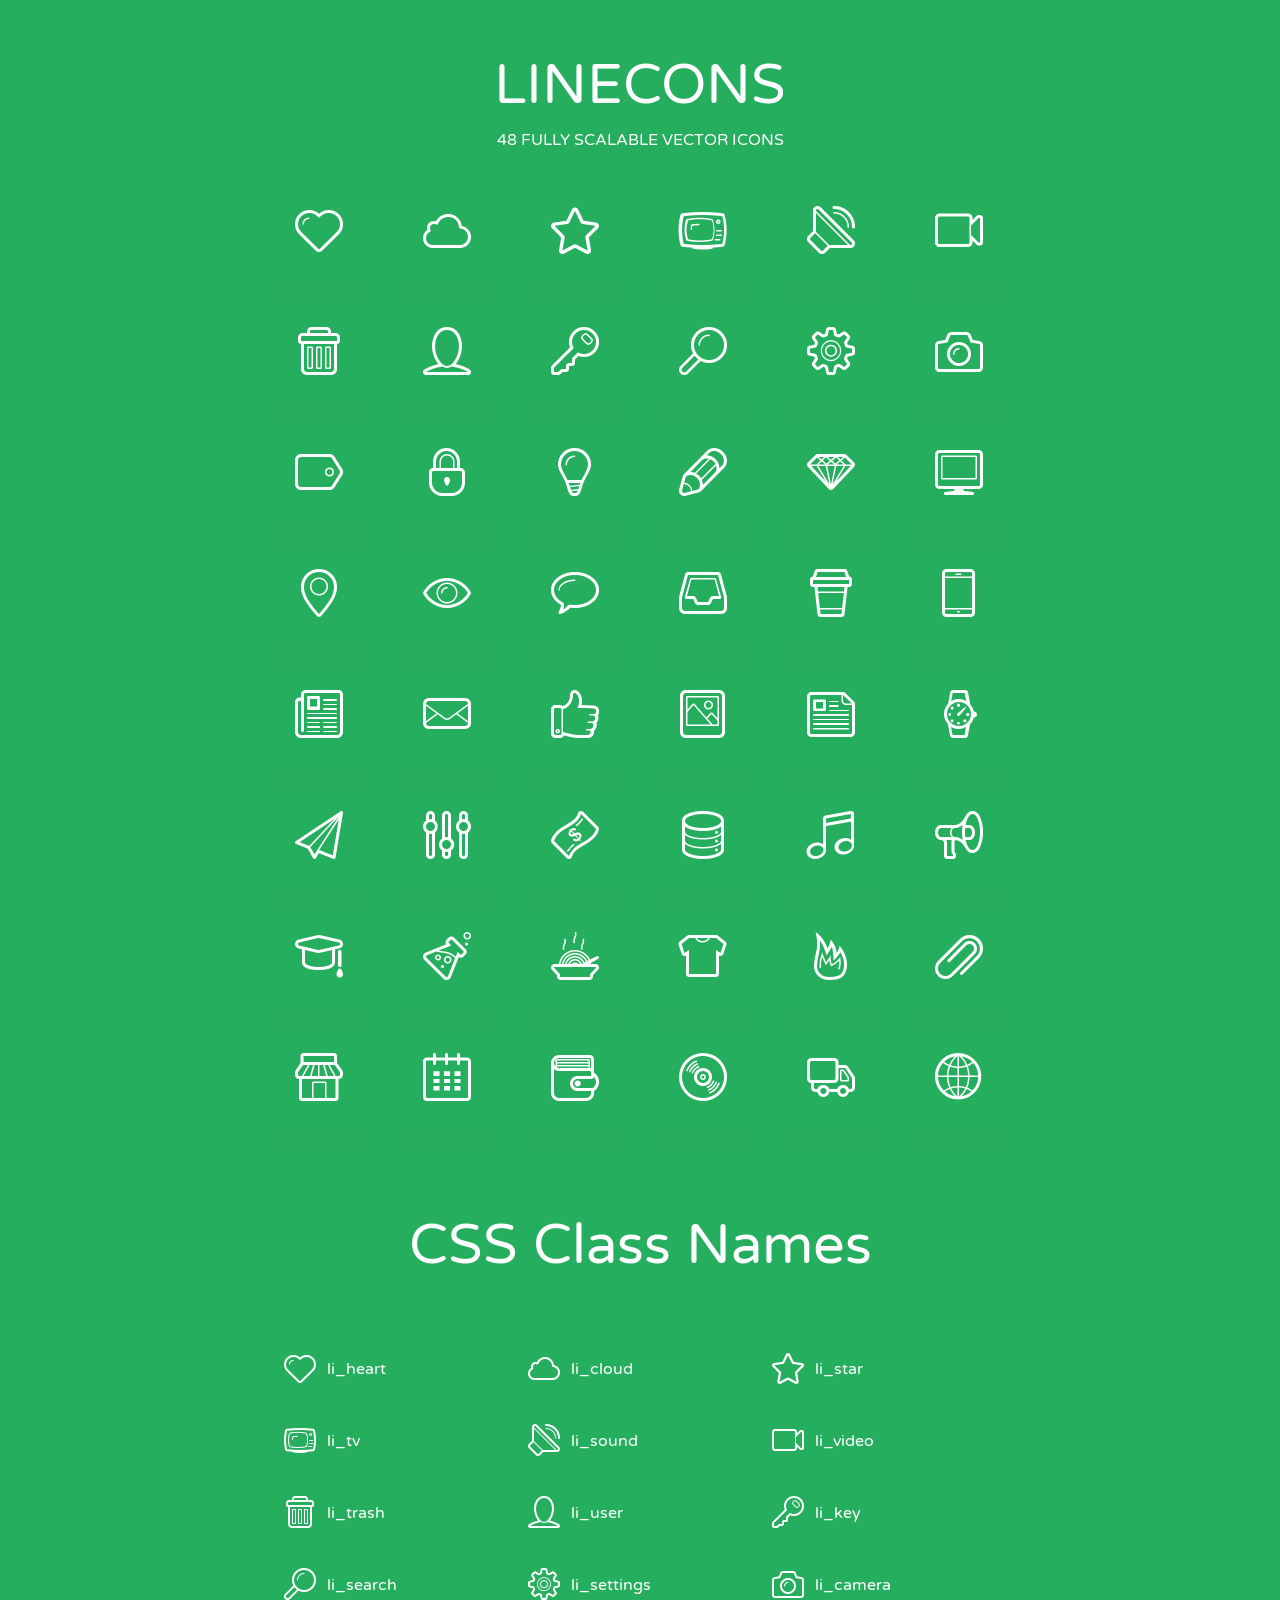
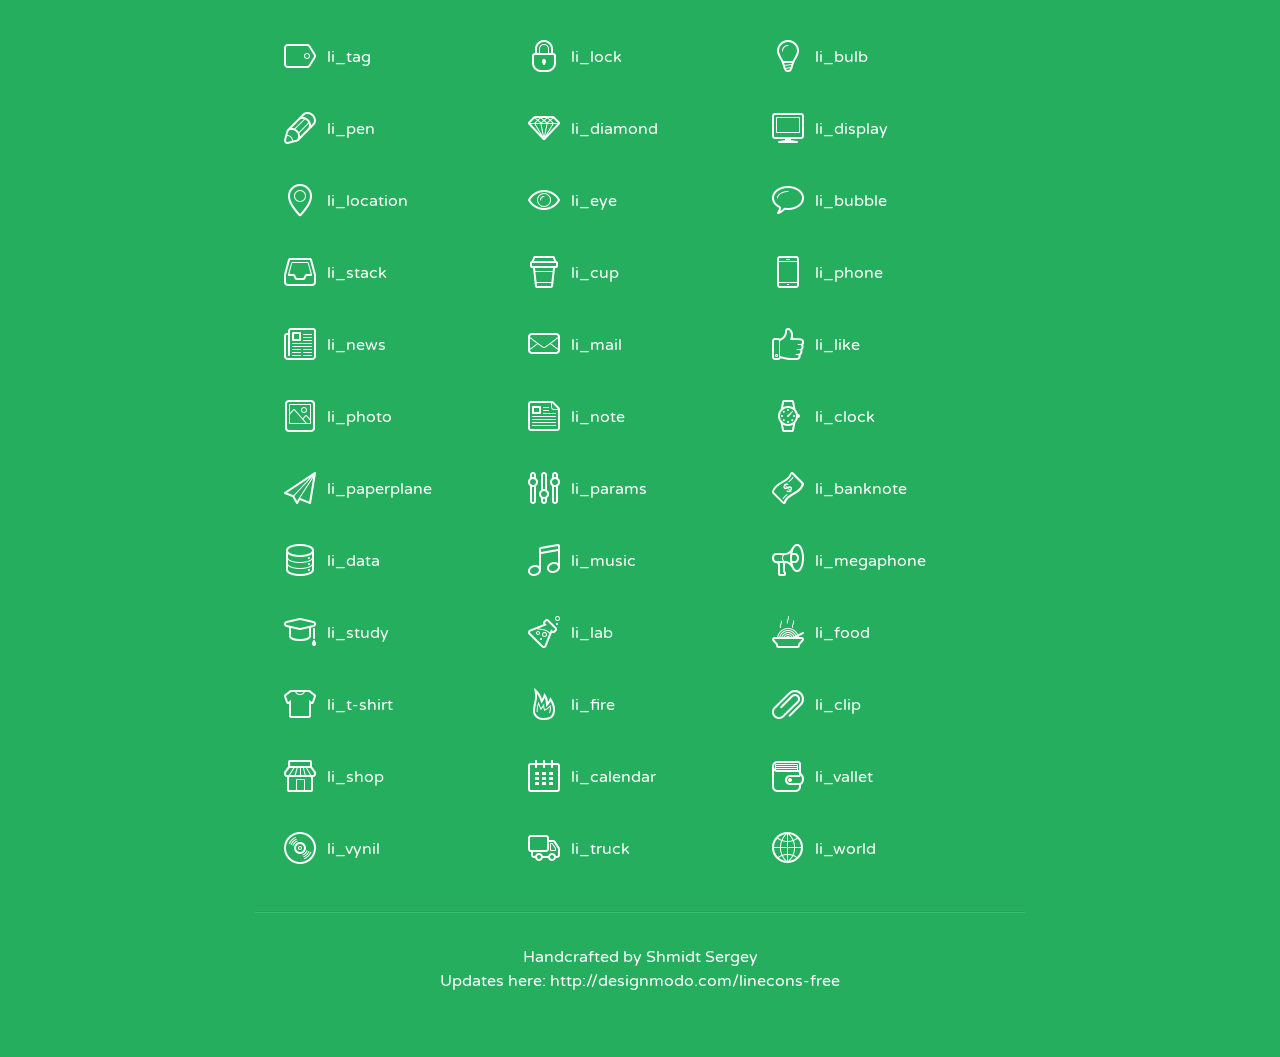
<file: Assets/lineicons/index.html>
<!doctype html>
<html>
<head>
<title>LINECONS - 48 Fully Scalable Vector Icons</title>
<link rel="stylesheet" href="style.css" />
<link href='http://fonts.googleapis.com/css?family=Varela+Round' rel='stylesheet' type='text/css'>
<!--[if lte IE 7]><script src="lte-ie7.js"></script><![endif]-->

<!-- 

Thanks http://icomoon.io/app/ for amazing service!

-->


<style>
	section, header, footer {display: block;}
	body {
		font-family: 'Varela Round', sans-serif;
		color: #333333;
		line-height: 1.5;
		font-size: 16px;
		background:#26ae5f;
		color:white;
		-moz-text-shadow: 0 1px 1px rgba(0, 0, 0, 0.21);
		-webkit-text-shadow: 0 1px 1px rgba(0, 0, 0, 0.21);
	}
	* {
		-moz-box-sizing: border-box;
		-webkit-box-sizing: border-box;
		box-sizing: border-box;
		margin: 0;
		padding: 0;
	}
	.glyph {
		float: left;
		text-align: center;
		padding: .5em;
		margin: 0 .5em;
		width: 7em;
		border-radius: .375em;
		top:0;
		position:relative;
		-webkit-transition:0.2s ease-in;
		-o-transition:0.2s ease-in;
		-moz-transition:0.2s ease-in;
		-ie-transition:0.2s ease-in;
		transition:0.2s ease-in;
	}
	.glyph input {
		width: 100%;
		text-align: center;
		font-family: consolas, monospace;
		border-radius:3px;
		border:none;
		padding:4px;
		background:#26AE5C;
		color:#26AE5C;
		-webkit-transition:0.2s ease-in;
		-o-transition:0.2s ease-in;
		-moz-transition:0.2s ease-in;
		-ie-transition:0.2s ease-in;
		transition:0.2s ease-in;
	}
	.glyph:hover input {
		background:#26ae5f;
		padding:4px;
		color:#ffffff;
	}
	.glyph:hover {
		-webkit-transition: all 0.5s ease-out;
		background:#222821;
		color:#fff;
		text-shadow: none;
		-moz-text-shadow: none;
		-webkit-text-shadow: none;
		top:-5px;
		position:relative;
	}
	.glyph input, .mtm {
		margin-top: .75em;
	}
	.w-main {
		width: 770px;
		text-align:center;
	}
	.centered {
		margin-left: auto;
		margin-right: auto;
	}
	.fs1 {
		font-size: 3em;
	}
	header {
		margin: 2em 0;
		padding-bottom: .5em;
	}
	header h1 {
		font-size: 3.5em;
		font-weight: normal;
	}
	.clearfix:before, .clearfix:after { content: ""; display: table; }
	.clearfix:after, .clear { clear: both; }
	footer {
		margin: 2em 0;
		padding: 2em 0;
		border-top: 1px solid rgb(60, 189, 114);
		box-shadow: 0 -1px rgb(33, 165, 89);
	}
	a, a:visited {
		color: #ffffff; text-decoration:none;
	}
	a:hover, a:focus {color: #222821; text-decoration:none;}
	.box1 {
		display: inline-block;
		width: 14em;
		padding: .25em .5em;
		margin: .5em 1em .5em 0;
		text-align:left;
		
	}
	.box1 span { 
		font-size:2em;
		position: relative;
		top: 0.25em;
		margin-right: 0.1em;
	}
</style>
</head>
<body>
	<div class="w-main centered">
	<section class="mtm clearfix" id="glyphs">
	<header>
		<h1>LINECONS</h1>
		<p>48 FULLY SCALABLE VECTOR ICONS</p>
	</header>
	<div class="glyph">
		<div class="fs1" aria-hidden="true" data-icon="&#xe000;"></div>
		<input type="text" readonly="readonly" value="&amp;#xe000;" />
	</div>
	<div class="glyph">
		<div class="fs1" aria-hidden="true" data-icon="&#xe001;"></div>
		<input type="text" readonly="readonly" value="&amp;#xe001;" />
	</div>
	<div class="glyph">
		<div class="fs1" aria-hidden="true" data-icon="&#xe002;"></div>
		<input type="text" readonly="readonly" value="&amp;#xe002;" />
	</div>
	<div class="glyph">
		<div class="fs1" aria-hidden="true" data-icon="&#xe003;"></div>
		<input type="text" readonly="readonly" value="&amp;#xe003;" />
	</div>
	<div class="glyph">
		<div class="fs1" aria-hidden="true" data-icon="&#xe004;"></div>
		<input type="text" readonly="readonly" value="&amp;#xe004;" />
	</div>
	<div class="glyph">
		<div class="fs1" aria-hidden="true" data-icon="&#xe005;"></div>
		<input type="text" readonly="readonly" value="&amp;#xe005;" />
	</div>
	<div class="glyph">
		<div class="fs1" aria-hidden="true" data-icon="&#xe006;"></div>
		<input type="text" readonly="readonly" value="&amp;#xe006;" />
	</div>
	<div class="glyph">
		<div class="fs1" aria-hidden="true" data-icon="&#xe007;"></div>
		<input type="text" readonly="readonly" value="&amp;#xe007;" />
	</div>
	<div class="glyph">
		<div class="fs1" aria-hidden="true" data-icon="&#xe008;"></div>
		<input type="text" readonly="readonly" value="&amp;#xe008;" />
	</div>
	<div class="glyph">
		<div class="fs1" aria-hidden="true" data-icon="&#xe009;"></div>
		<input type="text" readonly="readonly" value="&amp;#xe009;" />
	</div>
	<div class="glyph">
		<div class="fs1" aria-hidden="true" data-icon="&#xe00a;"></div>
		<input type="text" readonly="readonly" value="&amp;#xe00a;" />
	</div>
	<div class="glyph">
		<div class="fs1" aria-hidden="true" data-icon="&#xe00b;"></div>
		<input type="text" readonly="readonly" value="&amp;#xe00b;" />
	</div>
	<div class="glyph">
		<div class="fs1" aria-hidden="true" data-icon="&#xe00c;"></div>
		<input type="text" readonly="readonly" value="&amp;#xe00c;" />
	</div>
	<div class="glyph">
		<div class="fs1" aria-hidden="true" data-icon="&#xe00d;"></div>
		<input type="text" readonly="readonly" value="&amp;#xe00d;" />
	</div>
	<div class="glyph">
		<div class="fs1" aria-hidden="true" data-icon="&#xe00e;"></div>
		<input type="text" readonly="readonly" value="&amp;#xe00e;" />
	</div>
	<div class="glyph">
		<div class="fs1" aria-hidden="true" data-icon="&#xe00f;"></div>
		<input type="text" readonly="readonly" value="&amp;#xe00f;" />
	</div>
	<div class="glyph">
		<div class="fs1" aria-hidden="true" data-icon="&#xe010;"></div>
		<input type="text" readonly="readonly" value="&amp;#xe010;" />
	</div>
	<div class="glyph">
		<div class="fs1" aria-hidden="true" data-icon="&#xe011;"></div>
		<input type="text" readonly="readonly" value="&amp;#xe011;" />
	</div>
	<div class="glyph">
		<div class="fs1" aria-hidden="true" data-icon="&#xe012;"></div>
		<input type="text" readonly="readonly" value="&amp;#xe012;" />
	</div>
	<div class="glyph">
		<div class="fs1" aria-hidden="true" data-icon="&#xe013;"></div>
		<input type="text" readonly="readonly" value="&amp;#xe013;" />
	</div>
	<div class="glyph">
		<div class="fs1" aria-hidden="true" data-icon="&#xe014;"></div>
		<input type="text" readonly="readonly" value="&amp;#xe014;" />
	</div>
	<div class="glyph">
		<div class="fs1" aria-hidden="true" data-icon="&#xe015;"></div>
		<input type="text" readonly="readonly" value="&amp;#xe015;" />
	</div>
	<div class="glyph">
		<div class="fs1" aria-hidden="true" data-icon="&#xe016;"></div>
		<input type="text" readonly="readonly" value="&amp;#xe016;" />
	</div>
	<div class="glyph">
		<div class="fs1" aria-hidden="true" data-icon="&#xe017;"></div>
		<input type="text" readonly="readonly" value="&amp;#xe017;" />
	</div>
	<div class="glyph">
		<div class="fs1" aria-hidden="true" data-icon="&#xe018;"></div>
		<input type="text" readonly="readonly" value="&amp;#xe018;" />
	</div>
	<div class="glyph">
		<div class="fs1" aria-hidden="true" data-icon="&#xe019;"></div>
		<input type="text" readonly="readonly" value="&amp;#xe019;" />
	</div>
	<div class="glyph">
		<div class="fs1" aria-hidden="true" data-icon="&#xe01a;"></div>
		<input type="text" readonly="readonly" value="&amp;#xe01a;" />
	</div>
	<div class="glyph">
		<div class="fs1" aria-hidden="true" data-icon="&#xe01b;"></div>
		<input type="text" readonly="readonly" value="&amp;#xe01b;" />
	</div>
	<div class="glyph">
		<div class="fs1" aria-hidden="true" data-icon="&#xe01c;"></div>
		<input type="text" readonly="readonly" value="&amp;#xe01c;" />
	</div>
	<div class="glyph">
		<div class="fs1" aria-hidden="true" data-icon="&#xe01d;"></div>
		<input type="text" readonly="readonly" value="&amp;#xe01d;" />
	</div>
	<div class="glyph">
		<div class="fs1" aria-hidden="true" data-icon="&#xe01e;"></div>
		<input type="text" readonly="readonly" value="&amp;#xe01e;" />
	</div>
	<div class="glyph">
		<div class="fs1" aria-hidden="true" data-icon="&#xe01f;"></div>
		<input type="text" readonly="readonly" value="&amp;#xe01f;" />
	</div>
	<div class="glyph">
		<div class="fs1" aria-hidden="true" data-icon="&#xe020;"></div>
		<input type="text" readonly="readonly" value="&amp;#xe020;" />
	</div>
	<div class="glyph">
		<div class="fs1" aria-hidden="true" data-icon="&#xe021;"></div>
		<input type="text" readonly="readonly" value="&amp;#xe021;" />
	</div>
	<div class="glyph">
		<div class="fs1" aria-hidden="true" data-icon="&#xe022;"></div>
		<input type="text" readonly="readonly" value="&amp;#xe022;" />
	</div>
	<div class="glyph">
		<div class="fs1" aria-hidden="true" data-icon="&#xe023;"></div>
		<input type="text" readonly="readonly" value="&amp;#xe023;" />
	</div>
	<div class="glyph">
		<div class="fs1" aria-hidden="true" data-icon="&#xe024;"></div>
		<input type="text" readonly="readonly" value="&amp;#xe024;" />
	</div>
	<div class="glyph">
		<div class="fs1" aria-hidden="true" data-icon="&#xe025;"></div>
		<input type="text" readonly="readonly" value="&amp;#xe025;" />
	</div>
	<div class="glyph">
		<div class="fs1" aria-hidden="true" data-icon="&#xe026;"></div>
		<input type="text" readonly="readonly" value="&amp;#xe026;" />
	</div>
	<div class="glyph">
		<div class="fs1" aria-hidden="true" data-icon="&#xe027;"></div>
		<input type="text" readonly="readonly" value="&amp;#xe027;" />
	</div>
	<div class="glyph">
		<div class="fs1" aria-hidden="true" data-icon="&#xe028;"></div>
		<input type="text" readonly="readonly" value="&amp;#xe028;" />
	</div>
	<div class="glyph">
		<div class="fs1" aria-hidden="true" data-icon="&#xe029;"></div>
		<input type="text" readonly="readonly" value="&amp;#xe029;" />
	</div>
	<div class="glyph">
		<div class="fs1" aria-hidden="true" data-icon="&#xe02a;"></div>
		<input type="text" readonly="readonly" value="&amp;#xe02a;" />
	</div>
	<div class="glyph">
		<div class="fs1" aria-hidden="true" data-icon="&#xe02b;"></div>
		<input type="text" readonly="readonly" value="&amp;#xe02b;" />
	</div>
	<div class="glyph">
		<div class="fs1" aria-hidden="true" data-icon="&#xe02c;"></div>
		<input type="text" readonly="readonly" value="&amp;#xe02c;" />
	</div>
	<div class="glyph">
		<div class="fs1" aria-hidden="true" data-icon="&#xe02d;"></div>
		<input type="text" readonly="readonly" value="&amp;#xe02d;" />
	</div>
	<div class="glyph">
		<div class="fs1" aria-hidden="true" data-icon="&#xe02e;"></div>
		<input type="text" readonly="readonly" value="&amp;#xe02e;" />
	</div>
	<div class="glyph">
		<div class="fs1" aria-hidden="true" data-icon="&#xe02f;"></div>
		<input type="text" readonly="readonly" value="&amp;#xe02f;" />
	</div>
	</section>
	<div class="clear"></div>
	<section class="mtm clearfix" id="glyphs">
	<header>
		<h1>CSS Class Names</h1>
	</header>
	<span class="box1">
		<span aria-hidden="true" class="li_heart"></span>
		&nbsp;li_heart
	</span>
	<span class="box1">
		<span aria-hidden="true" class="li_cloud"></span>
		&nbsp;li_cloud
	</span>
	<span class="box1">
		<span aria-hidden="true" class="li_star"></span>
		&nbsp;li_star
	</span>
	<span class="box1">
		<span aria-hidden="true" class="li_tv"></span>
		&nbsp;li_tv
	</span>
	<span class="box1">
		<span aria-hidden="true" class="li_sound"></span>
		&nbsp;li_sound
	</span>
	<span class="box1">
		<span aria-hidden="true" class="li_video"></span>
		&nbsp;li_video
	</span>
	<span class="box1">
		<span aria-hidden="true" class="li_trash"></span>
		&nbsp;li_trash
	</span>
	<span class="box1">
		<span aria-hidden="true" class="li_user"></span>
		&nbsp;li_user
	</span>
	<span class="box1">
		<span aria-hidden="true" class="li_key"></span>
		&nbsp;li_key
	</span>
	<span class="box1">
		<span aria-hidden="true" class="li_search"></span>
		&nbsp;li_search
	</span>
	<span class="box1">
		<span aria-hidden="true" class="li_settings"></span>
		&nbsp;li_settings
	</span>
	<span class="box1">
		<span aria-hidden="true" class="li_camera"></span>
		&nbsp;li_camera
	</span>
	<span class="box1">
		<span aria-hidden="true" class="li_tag"></span>
		&nbsp;li_tag
	</span>
	<span class="box1">
		<span aria-hidden="true" class="li_lock"></span>
		&nbsp;li_lock
	</span>
	<span class="box1">
		<span aria-hidden="true" class="li_bulb"></span>
		&nbsp;li_bulb
	</span>
	<span class="box1">
		<span aria-hidden="true" class="li_pen"></span>
		&nbsp;li_pen
	</span>
	<span class="box1">
		<span aria-hidden="true" class="li_diamond"></span>
		&nbsp;li_diamond
	</span>
	<span class="box1">
		<span aria-hidden="true" class="li_display"></span>
		&nbsp;li_display
	</span>
	<span class="box1">
		<span aria-hidden="true" class="li_location"></span>
		&nbsp;li_location
	</span>
	<span class="box1">
		<span aria-hidden="true" class="li_eye"></span>
		&nbsp;li_eye
	</span>
	<span class="box1">
		<span aria-hidden="true" class="li_bubble"></span>
		&nbsp;li_bubble
	</span>
	<span class="box1">
		<span aria-hidden="true" class="li_stack"></span>
		&nbsp;li_stack
	</span>
	<span class="box1">
		<span aria-hidden="true" class="li_cup"></span>
		&nbsp;li_cup
	</span>
	<span class="box1">
		<span aria-hidden="true" class="li_phone"></span>
		&nbsp;li_phone
	</span>
	<span class="box1">
		<span aria-hidden="true" class="li_news"></span>
		&nbsp;li_news
	</span>
	<span class="box1">
		<span aria-hidden="true" class="li_mail"></span>
		&nbsp;li_mail
	</span>
	<span class="box1">
		<span aria-hidden="true" class="li_like"></span>
		&nbsp;li_like
	</span>
	<span class="box1">
		<span aria-hidden="true" class="li_photo"></span>
		&nbsp;li_photo
	</span>
	<span class="box1">
		<span aria-hidden="true" class="li_note"></span>
		&nbsp;li_note
	</span>
	<span class="box1">
		<span aria-hidden="true" class="li_clock"></span>
		&nbsp;li_clock
	</span>
	<span class="box1">
		<span aria-hidden="true" class="li_paperplane"></span>
		&nbsp;li_paperplane
	</span>
	<span class="box1">
		<span aria-hidden="true" class="li_params"></span>
		&nbsp;li_params
	</span>
	<span class="box1">
		<span aria-hidden="true" class="li_banknote"></span>
		&nbsp;li_banknote
	</span>
	<span class="box1">
		<span aria-hidden="true" class="li_data"></span>
		&nbsp;li_data
	</span>
	<span class="box1">
		<span aria-hidden="true" class="li_music"></span>
		&nbsp;li_music
	</span>
	<span class="box1">
		<span aria-hidden="true" class="li_megaphone"></span>
		&nbsp;li_megaphone
	</span>
	<span class="box1">
		<span aria-hidden="true" class="li_study"></span>
		&nbsp;li_study
	</span>
	<span class="box1">
		<span aria-hidden="true" class="li_lab"></span>
		&nbsp;li_lab
	</span>
	<span class="box1">
		<span aria-hidden="true" class="li_food"></span>
		&nbsp;li_food
	</span>
	<span class="box1">
		<span aria-hidden="true" class="li_t-shirt"></span>
		&nbsp;li_t-shirt
	</span>
	<span class="box1">
		<span aria-hidden="true" class="li_fire"></span>
		&nbsp;li_fire
	</span>
	<span class="box1">
		<span aria-hidden="true" class="li_clip"></span>
		&nbsp;li_clip
	</span>
	<span class="box1">
		<span aria-hidden="true" class="li_shop"></span>
		&nbsp;li_shop
	</span>
	<span class="box1">
		<span aria-hidden="true" class="li_calendar"></span>
		&nbsp;li_calendar
	</span>
	<span class="box1">
		<span aria-hidden="true" class="li_vallet"></span>
		&nbsp;li_vallet
	</span>
	<span class="box1">
		<span aria-hidden="true" class="li_vynil"></span>
		&nbsp;li_vynil
	</span>
	<span class="box1">
		<span aria-hidden="true" class="li_truck"></span>
		&nbsp;li_truck
	</span>
	<span class="box1">
		<span aria-hidden="true" class="li_world"></span>
		&nbsp;li_world
	</span>
	</section>
	<footer>
		<p>Handcrafted by <a href="http://shmidt.in">Shmidt Sergey</a></p>
		<p>Updates here: <a href="http://designmodo.com/linecons-free">http://designmodo.com/linecons-free</a></p>
	</footer>
	</div>
	<script>
	document.getElementById("glyphs").addEventListener("click", function(e) {
		var target = e.target;
		if (target.tagName === "INPUT") {
			target.select();
		}
	});
	</script>
</body>
</html>
</file>
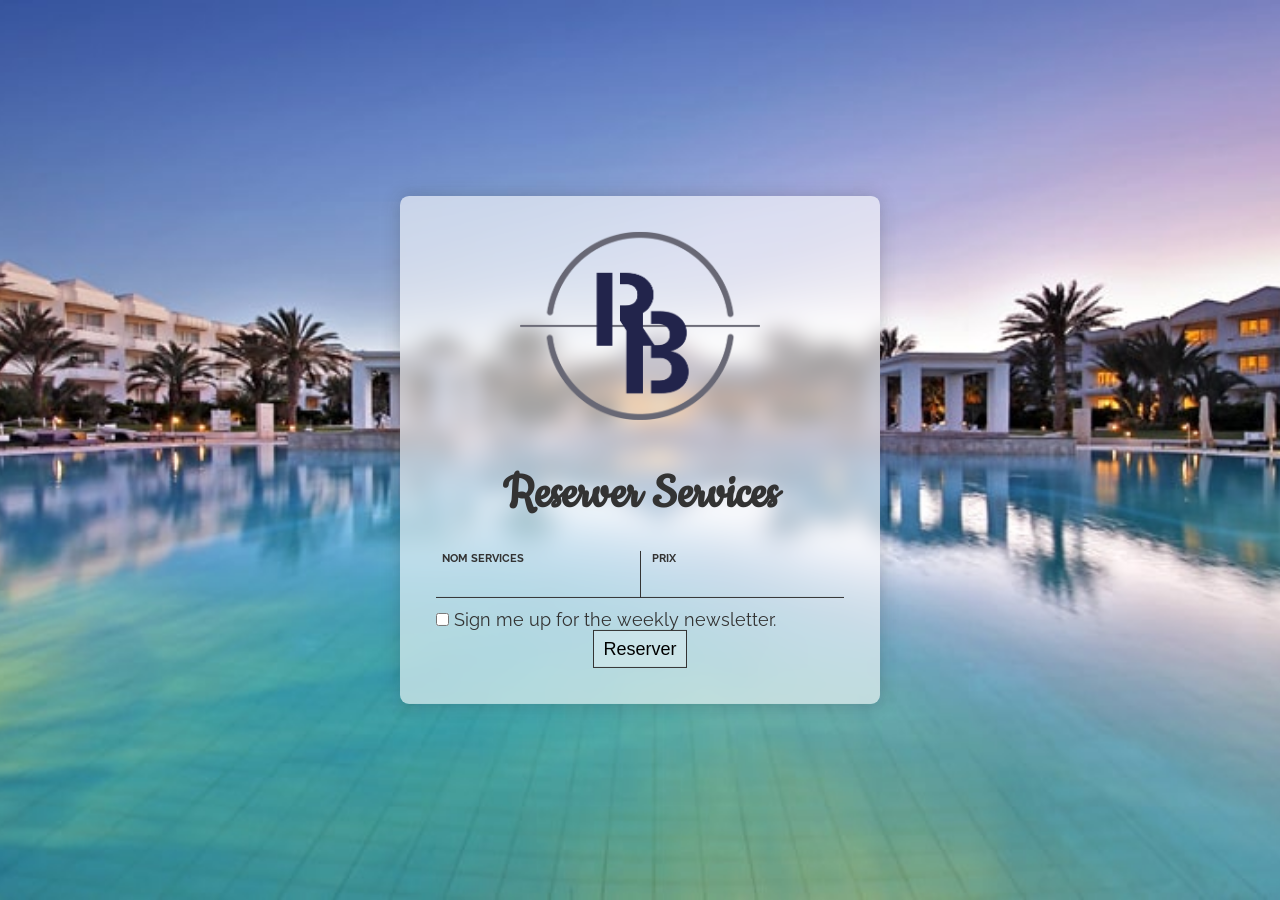
<file: views/Form.html>
<!DOCTYPE HTML>
<html>
<head>

<meta name="viewport" content="width=device-width, initial-scale=1">
<link rel="stylesheet" href="main.css">
<title>formulaire</title>

</head>

<div class="container">
	<header>
		<h1>
			<a href="#">
				<img src="logo_web.png" alt="hotel">
			</a>
		</h1>
	</header>
	<body>
	<h1 class="text-center">Reserver Services</h1>
	<form class="registration-form" NAME="f" action="connexion.php" method="POST">
		<label class="col-one-half">
			<span class="label-text">Nom Services</span>
			<input type="text" name="nom",id="nom">
		</label>
		<label class="col-one-half">
			<span class="label-text">Prix</span>
			<input type="number" name="prix" id="prix">
		</label>
			<input type="checkbox" name="newsletter" >
			<span>Sign me up for the weekly newsletter.</span>
		</label>
		<div class="text-center">
			<button class="submit" name="register">Reserver</button>
		</div>
	</form>
</div>
<script src="fo.js">
</script>
</body>
</html>
</file>
<file: Assets/lineicons/style.css>
@font-face {
	font-family: 'linecons';
	src:url('fonts/linecons.eot');
}
@font-face {
	font-family: 'linecons';
	src: url([data-uri]) format('svg'),
		 url([data-uri]) format('truetype');
	font-weight: normal;
	font-style: normal;
}

/* Use the following CSS code if you want to use data attributes for inserting your icons */
[data-icon]:before {
	font-family: 'linecons';
	content: attr(data-icon);
	speak: none;
	font-weight: normal;
	line-height: 1;
	-webkit-font-smoothing: antialiased;
}

/* Use the following CSS code if you want to have a class per icon */
[class^="li_"]:before, [class*=" li_"]:before {
	font-family: 'linecons';
	font-style: normal;
	speak: none;
	font-weight: normal;
	line-height: 1;
	-webkit-font-smoothing: antialiased;
}
.li_heart:before {
	content: "\e000";
}
.li_cloud:before {
	content: "\e001";
}
.li_star:before {
	content: "\e002";
}
.li_tv:before {
	content: "\e003";
}
.li_sound:before {
	content: "\e004";
}
.li_video:before {
	content: "\e005";
}
.li_trash:before {
	content: "\e006";
}
.li_user:before {
	content: "\e007";
}
.li_key:before {
	content: "\e008";
}
.li_search:before {
	content: "\e009";
}
.li_settings:before {
	content: "\e00a";
}
.li_camera:before {
	content: "\e00b";
}
.li_tag:before {
	content: "\e00c";
}
.li_lock:before {
	content: "\e00d";
}
.li_bulb:before {
	content: "\e00e";
}
.li_pen:before {
	content: "\e00f";
}
.li_diamond:before {
	content: "\e010";
}
.li_display:before {
	content: "\e011";
}
.li_location:before {
	content: "\e012";
}
.li_eye:before {
	content: "\e013";
}
.li_bubble:before {
	content: "\e014";
}
.li_stack:before {
	content: "\e015";
}
.li_cup:before {
	content: "\e016";
}
.li_phone:before {
	content: "\e017";
}
.li_news:before {
	content: "\e018";
}
.li_mail:before {
	content: "\e019";
}
.li_like:before {
	content: "\e01a";
}
.li_photo:before {
	content: "\e01b";
}
.li_note:before {
	content: "\e01c";
}
.li_clock:before {
	content: "\e01d";
}
.li_paperplane:before {
	content: "\e01e";
}
.li_params:before {
	content: "\e01f";
}
.li_banknote:before {
	content: "\e020";
}
.li_data:before {
	content: "\e021";
}
.li_music:before {
	content: "\e022";
}
.li_megaphone:before {
	content: "\e023";
}
.li_study:before {
	content: "\e024";
}
.li_lab:before {
	content: "\e025";
}
.li_food:before {
	content: "\e026";
}
.li_t-shirt:before {
	content: "\e027";
}
.li_fire:before {
	content: "\e028";
}
.li_clip:before {
	content: "\e029";
}
.li_shop:before {
	content: "\e02a";
}
.li_calendar:before {
	content: "\e02b";
}
.li_vallet:before {
	content: "\e02c";
}
.li_vynil:before {
	content: "\e02d";
}
.li_truck:before {
	content: "\e02e";
}
.li_world:before {
	content: "\e02f";
}
</file>
<file: views/main.css>
@import url(https://fonts.googleapis.com/css?family=Cookie|Raleway:300,700,400);
*{
	box-sizing: border-box;
	font-size: 1em;
	margin: 0;
	padding: 0;
}
body{
	background: url('R.jpg') center no-repeat;
	background-size: cover;
	color: #333;
	font-size: 18px;
	font-family: 'Raleway', sans-serif;
}
.container{
	border-radius: 0.5em;
	box-shadow: 0 0 1em 0 rgba(51,51,51,0.25);
	display: block;
	max-width: 480px;
	overflow: hidden;
	-webkit-transform: translate(-50%, -50%);
	-ms-transform: translate(-50%, -50%);
	transform: translate(-50%, -50%);
	padding: 2em;
	position: absolute;
		top: 50%;
		left: 50%;
		z-index: 1;
	width: 98%;
}
.container:before{
	background: url('R.jpg') center no-repeat;
	background-size: cover;
	content: '';
	-webkit-filter: blur(10px);
	filter: blur(10px);
	height: 100vh;
	position: absolute;
		top: 50%;
		left: 50%;
		z-index: -1;
	-webkit-transform: translate(-50%, -50%);
	-ms-transform: translate(-50%, -50%);
	transform: translate(-50%, -50%);
	width: 100vw;
}
.container:after{
	background: rgba(255,255,255,0.6);
	content: '';
	display: block;
	height: 100%;
	position: absolute;
		top: 0;
		left: 0;
		z-index: -1;
	width: 100%;
}
form button.submit{
	background: rgba(255,255,255,0.25);
	border: 1px solid #333;
	line-height: 1em;
	padding: 0.5em 0.5em;
	-webkit-transition: all 0.25s;
	transition: all 0.25s;
}
form button:hover,
form button:focus,
form button:active,
form button.loading{
	background: #333;
	color: #fff;
	outline: none;
}
form button.success{
	background: #27ae60;
	border-color: #27ae60; 
	color: #fff;
}
@-webkit-keyframes spin{
	from{ transform: rotate(0deg); }
	to{ transform: rotate(360deg); }
}
@keyframes spin{
	from{ transform: rotate(0deg); }
	to{ transform: rotate(360deg); }
}
form button span.loading-spinner{
	-webkit-animation: spin 0.5s linear infinite;
	animation: spin 0.5s linear infinite;
	border: 2px solid #fff;
	border-top-color: transparent;
	border-radius: 50%;
	display: inline-block;
	height: 1em;
	width: 1em;
}

form label{
	border-bottom: 1px solid #333;
	display: block;
	font-size: 1.25em;
	margin-bottom: 0.5em;
	-webkit-transition: all 0.25s;
	transition: all 0.25s;
}
form label.col-one-half{
	float: left;
	width: 50%;
}
form label.col-one-half:nth-of-type(even){
	border-left: 1px solid #333;
	padding-left: 0.25em;
}
form label input{
	background: none;
	border: none;
	line-height: 1em;
	font-weight: 300;
	padding: 0.125em 0.25em;
	width: 100%;
}
form label input:focus{
	outline: none;
}
form label input:-webkit-autofill{
	background-color: transparent !important;
}
form label span.label-text{
	display: block;
	font-size: 0.5em;
	font-weight: bold;
	padding-left: 0.5em;
	text-transform: uppercase;
	-webkit-transition: all 0.25s;
	transition: all 0.25s;
}
form label.checkbox{
	border-bottom: 0;
	text-align: center;
}
form label.checkbox input{
	display: none;
}
form label.checkbox span{
	font-size: 0.5em;
}
form label.checkbox span:before{
	content: '\e157';
	display: inline-block;
	font-family: 'Glyphicons Halflings';
	font-size: 1.125em;
	padding-right: 0.25em;
	position: relative;
		top: 1px;
}
form label.checkbox input:checked + span:before{content: '\e067';}
form label.invalid{border-color: #c0392b !important;}
form label.invalid span.label-text{color: #c0392b;}
form label.password{position: relative;}
form label.password button.toggle-visibility{
	background: none;
	border: none;
	cursor: pointer;
	font-size: 0.75em;
	line-height: 1em;
	position: absolute;
		top: 50%;
		right: 0.5em;
	text-align: center;
	-webkit-transform: translateY(-50%);
	-ms-transform: translateY(-50%);
	transform: translateY(-50%);
	-webkit-transition: all 0.25s;
	transition: all 0.25s;
}
form label.password button.toggle-visibility:hover,
form label.password button.toggle-visibility:focus,
form label.password button.toggle-visibility:active{
	color: #000;
	outline: none;
}
form label.password button.toggle-visibility span{vertical-align: middle;}

h1{
	font-size: 3em;
	margin: 0 0 0.5em 0;
	text-align: center;
	font-family: 'Cookie', cursive;
}
h1 img{
	height: auto;
	margin: 0 auto;
	max-width: 240px;
	width: 100%;
}
html{
	font-size: 18px;
	height: 100%;
}

.text-center{
	text-align: center;
}
</file>
